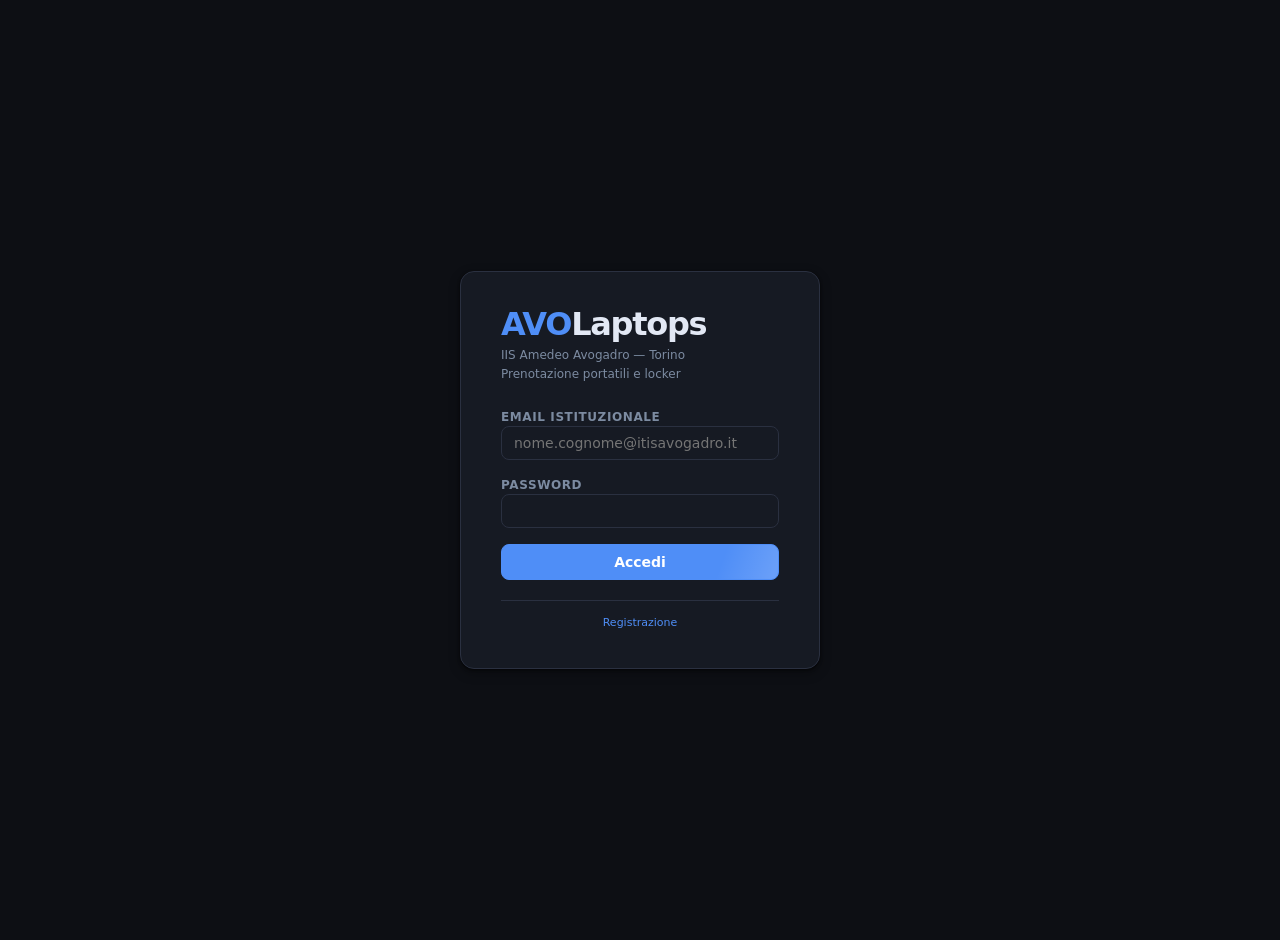
<file: web/index.html>
<!DOCTYPE html>
<html lang="it">
<head>
    <meta charset="UTF-8">
    <meta name="viewport" content="width=device-width, initial-scale=1.0">
    <title>AvoLaptops — IIS Avogadro Torino</title>
    <link rel="stylesheet" href="css/theme.css?v=7">
</head>
<body>

<div id="loginContainer">
    <div class="login-card">
        <div class="login-logo">
            <span class="login-avo">AVO</span><span class="login-laptops">Laptops</span>
        </div>
        <p class="subtitle">IIS Amedeo Avogadro &mdash; Torino<br>Prenotazione portatili e locker</p>
        <div id="loginMessage" style="display:none"></div>
        <form id="loginForm">
            <p><label>Email istituzionale<br><input type="email" id="email" required placeholder="nome.cognome@itisavogadro.it"></label></p>
            <p><label>Password<br><input type="password" id="password" required></label></p>
            <button type="submit" class="primary">Accedi</button>
        </form>
        <p class="login-footer"><a href="register.html">Registrazione</a></p>
    </div>
</div>

<div id="dashboardContainer" style="display:none">
    <div id="appHeader">
        <div class="header-brand">
            <span class="login-avo">AVO</span><span class="login-laptops">Laptops</span>
            <span class="header-school">IIS Amedeo Avogadro</span>
        </div>
        <span class="spacer"></span>
        <span class="user-info"><strong id="userName"></strong></span>
        <button id="themeToggleBtn">Tema chiaro</button>
        <button id="logoutBtn">Esci</button>
    </div>
    <div id="mainContent">
    <div id="dashboardMessage" style="display:none"></div>

    <nav>
        <button class="tab" data-tab="dashboard">Dashboard</button>
        <button class="tab" data-tab="laptops">Portatili</button>
        <button class="tab" data-tab="reservations">Prenotazioni</button>
        <button class="tab" data-tab="lockers">Locker</button>
        <button class="tab" data-tab="models">Modelli</button>
        <button class="tab" data-tab="users" id="adminTabBtn" style="display:none">Admin</button>
    </nav>

    <!-- Dashboard -->
    <div id="tab-dashboard" class="tab-content">
        <h2 style="margin-bottom:18px">Azioni rapide</h2>
        <div class="quick-actions">
            <button class="quick-action-card primary-card" onclick="goNewReservation()">
                <span class="qa-label">Azione principale</span>
                <span class="qa-title">+ Nuova prenotazione</span>
                <span class="qa-desc">Scegli un portatile disponibile e prenota</span>
            </button>
            <button class="quick-action-card" onclick="switchTab('reservations')">
                <span class="qa-label">Le mie</span>
                <span class="qa-title">Prenotazioni attive</span>
                <span class="qa-desc">Controlla le tue prenotazioni correnti</span>
            </button>
            <button class="quick-action-card" onclick="switchTab('reservations', 'current')">
                <span class="qa-label">Ora</span>
                <span class="qa-title">In corso</span>
                <span class="qa-desc">Tutti i portatili attualmente in uso</span>
            </button>
        </div>
        <div class="dashboard-info">
            <div class="info-card">
                <strong>Istituto</strong>
                <span>IIS Amedeo Avogadro &mdash; C.so San Maurizio 8, Torino</span>
            </div>
            <div class="info-card">
                <strong>Supporto tecnico</strong>
                <span>&mdash;</span>
            </div>
        </div>
    </div>

    <!-- Portatili -->
    <div id="tab-laptops" class="tab-content" style="display:none">
        <h2>Portatili</h2>
        <fieldset>
            <legend>Filtri</legend>
            Marca: <input type="text" id="filterLaptopBrand">
            &nbsp; CPU: <input type="text" id="filterLaptopCpu">
            &nbsp; RAM (GB): <input type="number" id="filterLaptopRam" style="width:60px">
            &nbsp; Stato: <select id="filterLaptopStatus">
                <option value="">Tutti</option>
                <option value="available">Disponibile</option>
                <option value="unavailable">Non disponibile</option>
            </select>
            &nbsp; <button id="searchLaptopsBtn">Cerca</button>
            <button id="resetLaptopsBtn">Azzera</button>
        </fieldset>
        <div id="laptopsData"></div>
    </div>

    <!-- Prenotazioni -->
    <div id="tab-reservations" class="tab-content" style="display:none">
        <h2>Prenotazioni</h2>
        <div class="sub-nav">
            <button class="res-nav" data-res="my">Le mie attive</button>
            <button class="res-nav" data-res="old">Storico</button>
            <button class="res-nav" data-res="current">In corso</button>
            <button class="res-nav" data-res="new">Nuova prenotazione</button>
        </div>

        <!-- Le mie prenotazioni -->
        <div id="res-my">
            <h3>Le mie prenotazioni attive</h3>
            <fieldset>
                <legend>Gestione</legend>
                Le prenotazioni non ancora concluse possono essere annullate.
                &nbsp; <button id="searchMyResBtn">Aggiorna</button>
            </fieldset>
            <div id="myReservationsData"></div>
        </div>

        <!-- In corso: tutte le prenotazioni attive + scadute di recente -->
        <div id="res-current" style="display:none">
            <h3>Prenotazioni in corso</h3>
            <p id="resCurrentNote"></p>
            <div id="currentReservationsData"></div>
        </div>

        <!-- Vecchie prenotazioni -->
        <div id="res-old" style="display:none">
            <h3>Vecchie prenotazioni</h3>
            <fieldset>
                <legend>Storico</legend>
                Le prenotazioni concluse restano visibili qui e non possono essere annullate.
                &nbsp; <button id="searchOldResBtn">Aggiorna</button>
            </fieldset>
            <div id="oldReservationsData"></div>
        </div>

        <!-- Nuova prenotazione -->
        <div id="res-new" style="display:none">
            <h3>Nuova prenotazione</h3>
            <div id="newResMessage" style="display:none"></div>
            <fieldset>
                <legend>Data e orario</legend>
                <p>
                    <label>Data <input type="date" id="newResDate"></label>
                    &nbsp;
                    <button type="button" id="todayBtn">Oggi</button>
                    <button type="button" id="tomorrowBtn">Domani</button>
                </p>
                <p>
                    Inizio:
                    <select id="newResStartH"><option value="08" selected>08</option><option value="09">09</option><option value="10">10</option><option value="11">11</option><option value="12">12</option><option value="13">13</option><option value="14">14</option><option value="15">15</option><option value="16">16</option><option value="17">17</option><option value="18">18</option><option value="19">19</option><option value="20">20</option><option value="21">21</option><option value="22">22</option></select>
                    : <select id="newResStartM"><option value="00" selected>00</option><option value="15">15</option><option value="30">30</option><option value="45">45</option></select>
                    &nbsp;&nbsp;
                    Fine:
                    <select id="newResEndH"><option value="08">08</option><option value="09" selected>09</option><option value="10">10</option><option value="11">11</option><option value="12">12</option><option value="13">13</option><option value="14">14</option><option value="15">15</option><option value="16">16</option><option value="17">17</option><option value="18">18</option><option value="19">19</option><option value="20">20</option><option value="21">21</option><option value="22">22</option></select>
                    : <select id="newResEndM"><option value="00" selected>00</option><option value="15">15</option><option value="30">30</option><option value="45">45</option></select>
                </p>
                <p>
                    Slot rapidi:
                    <span id="quickSlots" style="margin-left:4px"></span>
                </p>
                <p><button id="searchAvailableLaptopsBtn">Cerca laptop disponibili</button></p>
            </fieldset>

            <fieldset id="recurringFieldset">
                <legend><label><input type="checkbox" id="recurringToggle"> Prenotazione ricorrente</label></legend>
                <div id="recurringOptions" style="display:none">
                    <p>
                        Ripeti ogni:
                        &nbsp;<label><input type="checkbox" class="dow" value="1"> Lu</label>
                        <label><input type="checkbox" class="dow" value="2"> Ma</label>
                        <label><input type="checkbox" class="dow" value="3"> Me</label>
                        <label><input type="checkbox" class="dow" value="4"> Gi</label>
                        <label><input type="checkbox" class="dow" value="5"> Ve</label>
                        <label><input type="checkbox" class="dow" value="6"> Sa</label>
                        <label><input type="checkbox" class="dow" value="0"> Do</label>
                    </p>
                    <p><label>Fino al <input type="date" id="recurringEndDate"></label></p>
                </div>
            </fieldset>
            <div id="availableLaptopsSection" style="display:none">
                <fieldset>
                    <legend>Seleziona laptop da prenotare</legend>
                    <div id="availableLaptopsList"></div>
                    <br>
                    <button id="confirmReservationBtn" class="primary">Prenota selezionati</button>
                </fieldset>
            </div>
        </div>


    </div>

    <!-- Locker -->
    <div id="tab-lockers" class="tab-content" style="display:none">
        <h2>Locker</h2>
        <div id="lockersData"></div>
    </div>

    <!-- Modelli -->
    <div id="tab-models" class="tab-content" style="display:none">
        <h2>Modelli</h2>
        <div id="modelsData"></div>
    </div>

    <!-- Admin -->
    <div id="tab-users" class="tab-content" style="display:none">
        <h2>Amministrazione</h2>
        <div class="sub-nav">
            <button class="admin-nav" data-admin="reservations">Prenotazioni</button>
            <button class="admin-nav" data-admin="users">Utenti</button>
            <button class="admin-nav" data-admin="laptops">Laptop</button>
            <button class="admin-nav" data-admin="lockers">Locker</button>
            <button class="admin-nav" data-admin="models">Modelli</button>
        </div>

        <div id="admin-reservations">
            <h3>Tutte le prenotazioni</h3>
            <fieldset>
                <legend>Filtri</legend>
                Stato: <select id="adminResStatus">
                    <option value="">Tutti</option>
                    <option value="current">Attive</option>
                    <option value="past">Concluse</option>
                </select>
                &nbsp; <button id="adminResSearch">Cerca</button>
                <button id="adminResReset">Azzera</button>
            </fieldset>
            <div id="adminReservationsData"></div>
        </div>

        <div id="admin-users" style="display:none">
            <h3>Utenti</h3>
            <fieldset>
                <legend>Filtri</legend>
                Email: <input type="text" id="adminUserEmail">
                &nbsp; Ruolo: <select id="adminUserRole">
                    <option value="">Tutti</option>
                    <option value="admin">Admin</option>
                    <option value="teacher">Teacher</option>
                </select>
                &nbsp; <button id="adminUserSearch">Cerca</button>
                <button id="adminUserReset">Azzera</button>
            </fieldset>
            <div id="adminUsersData"></div>
        </div>

        <div id="admin-laptops" style="display:none">
            <h3>Laptop</h3>
            <div id="adminLaptopsData"></div>
        </div>

        <div id="admin-lockers" style="display:none">
            <h3>Locker</h3>
            <div id="adminLockersData"></div>
        </div>

        <div id="admin-models" style="display:none">
            <h3>Modelli</h3>
            <div id="adminModelsData"></div>
        </div>
    </div>
    </div><!-- /mainContent -->
</div><!-- /dashboardContainer -->

<script src="js/config.js?v=23"></script>
<script src="js/app.js?v=25"></script>
</body>
</html>
</file>
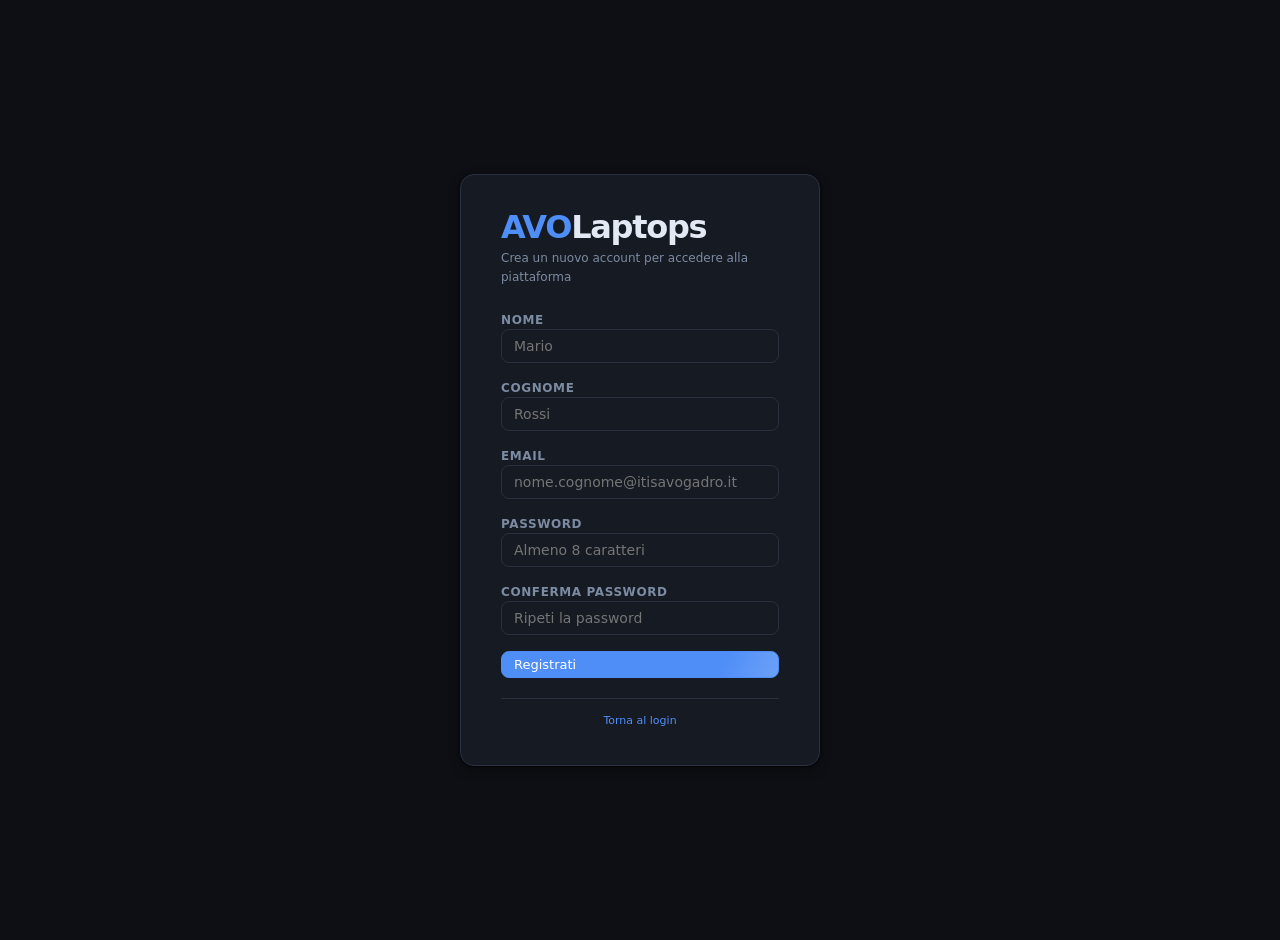
<file: web/register.html>
<!DOCTYPE html>
<html lang="it">
<head>
    <meta charset="UTF-8">
    <meta name="viewport" content="width=device-width, initial-scale=1.0">
    <title>Registrazione - AvoLaptops</title>
    <link rel="stylesheet" href="css/theme.css?v=7">
</head>
<body>

<div id="loginContainer">
    <div class="login-card">
        <div class="login-logo">
            <span class="login-avo">AVO</span><span class="login-laptops">Laptops</span>
        </div>
        <p class="subtitle">Crea un nuovo account per accedere alla piattaforma</p>

        <form id="registerForm" action="#" method="post">
            <p><label>Nome<br><input type="text" id="regName" name="name" required placeholder="Mario"></label></p>
            <p><label>Cognome<br><input type="text" id="regSurname" name="surname" required placeholder="Rossi"></label></p>
            <p><label>Email<br><input type="email" id="regEmail" name="email" required placeholder="nome.cognome@itisavogadro.it"></label></p>
            <p><label>Password<br><input type="password" id="regPassword" name="password" required minlength="8" placeholder="Almeno 8 caratteri"></label></p>
            <p><label>Conferma password<br><input type="password" id="regPasswordConfirm" name="password-confirm" required minlength="8" placeholder="Ripeti la password"></label></p>
            <button type="button" class="primary">Registrati</button>
        </form>

        <p class="login-footer"><a href="index.html">Torna al login</a></p>
    </div>
</div>

</body>
</html>
</file>
<file: web/css/theme.css>
/* ─── ANIMAZIONI ────────────────────────────────────────────── */
@keyframes fadeSlideIn {
    from { opacity: 0; transform: translateY(10px); }
    to   { opacity: 1; transform: translateY(0); }
}

@keyframes shimmer {
    0%   { background-position: -200% center; }
    100% { background-position:  200% center; }
}

.anim-in {
    animation: fadeSlideIn .22s cubic-bezier(.22,.61,.36,1) both;
}

/* ─── VARIABILI ─────────────────────────────────────────────── */
:root {
    --bg:           #0d0f14;
    --bg2:          #161a23;
    --bg3:          #1e2330;
    --bg4:          #252c3a;
    --border:       #2a3040;
    --text:         #e2e8f4;
    --text2:        #7c8ba1;
    --accent:       #4f8ef7;
    --accent-bg:    rgba(79,142,247,.1);
    --green:        #22c55e;
    --green-bg:     rgba(34,197,94,.1);
    --red:          #f87171;
    --red-bg:       rgba(248,113,113,.1);
    --yellow:       #fbbf24;
    --yellow-bg:    rgba(251,191,36,.1);
    --radius:       8px;
    --shadow:       0 1px 3px rgba(0,0,0,.6), 0 4px 12px rgba(0,0,0,.3);
    --shadow-sm:    0 1px 2px rgba(0,0,0,.4);
}
:root.light {
    --bg:           #f0f4f8;
    --bg2:          #ffffff;
    --bg3:          #f1f5f9;
    --bg4:          #e8edf3;
    --border:       #dde3ec;
    --text:         #0f1724;
    --text2:        #64748b;
    --accent:       #2563eb;
    --accent-bg:    rgba(37,99,235,.08);
    --green:        #16a34a;
    --green-bg:     rgba(22,163,74,.08);
    --red:          #dc2626;
    --red-bg:       rgba(220,38,38,.08);
    --yellow:       #d97706;
    --yellow-bg:    rgba(217,119,6,.08);
    --shadow:       0 1px 3px rgba(0,0,0,.08), 0 4px 12px rgba(0,0,0,.06);
    --shadow-sm:    0 1px 2px rgba(0,0,0,.06);
}

/* ─── RESET / BASE ──────────────────────────────────────────── */
*, *::before, *::after { box-sizing: border-box; }

body {
    background: var(--bg);
    color: var(--text);
    font-family: system-ui, -apple-system, 'Segoe UI', sans-serif;
    font-size: 14px;
    line-height: 1.5;
    margin: 0;
    padding: 0;
    min-height: 100vh;
}

/* ─── TYPOGRAPHY ─────────────────────────────────────────────── */
h1 { font-size: 1.15rem; font-weight: 700; margin: 0; letter-spacing: -.02em; }
h2 { font-size: .9rem; font-weight: 600; margin: 0 0 18px; text-transform: uppercase; letter-spacing: .07em; color: var(--text2); }
h3 { font-size: .78rem; font-weight: 600; margin: 0 0 12px; text-transform: uppercase; letter-spacing: .07em; color: var(--text2); }
p  { margin: 0 0 12px; }

a { color: var(--accent); text-decoration: none; }
a:hover { text-decoration: underline; }
hr { border: none; border-top: 1px solid var(--border); margin: 0; }

/* ─── LOGIN ──────────────────────────────────────────────────── */
#loginContainer {
    display: flex;
    align-items: center;
    justify-content: center;
    min-height: 100vh;
    padding: 24px;
}

.login-card {
    background: var(--bg2);
    border: 1px solid var(--border);
    border-radius: 14px;
    padding: 36px 40px;
    width: 100%;
    max-width: 360px;
    box-shadow: var(--shadow);
}

.login-card h1 { font-size: 1.5rem; margin-bottom: 4px; }
.login-card .subtitle { color: var(--text2); font-size: .875rem; margin-bottom: 28px; }

.login-card label {
    display: block;
    color: var(--text2);
    font-size: 12px;
    font-weight: 600;
    text-transform: uppercase;
    letter-spacing: .05em;
    margin-bottom: 4px;
}

.login-card input {
    display: block;
    width: 100%;
    margin-bottom: 16px;
    padding: 8px 12px;
    font-size: 14px;
}

.login-card button[type="submit"] {
    display: block;
    width: 100%;
    padding: 9px;
    margin-top: 8px;
    font-size: 14px;
    font-weight: 600;
}

/* ─── APP HEADER ─────────────────────────────────────────────── */
#appHeader {
    position: sticky;
    top: 0;
    z-index: 100;
    height: 52px;
    background: var(--bg2);
    border-bottom: 1px solid var(--border);
    display: flex;
    align-items: center;
    gap: 10px;
    padding: 0 24px;
}

#appHeader .spacer { flex: 1; }
#appHeader .user-info { color: var(--text2); font-size: 13px; }
#appHeader button { padding: 5px 12px; font-size: 13px; }

/* ─── MAIN CONTENT ───────────────────────────────────────────── */
#mainContent {
    padding: 24px;
    max-width: 1400px;
    margin: 0 auto;
}

/* ─── NAV ────────────────────────────────────────────────────── */
nav {
    display: flex;
    flex-wrap: wrap;
    gap: 2px;
    background: var(--bg2);
    border: 1px solid var(--border);
    border-radius: var(--radius);
    padding: 4px;
    margin-bottom: 24px;
}

nav button {
    background: transparent;
    border: none;
    border-radius: calc(var(--radius) - 2px);
    color: var(--text2);
    font-size: 13px;
    font-weight: 500;
    padding: 6px 16px;
    cursor: pointer;
    transition: background .15s, color .15s;
    flex-shrink: 0;
}

nav button:hover { background: var(--bg3); color: var(--text); border: none; }

nav button[aria-current] {
    background: var(--bg4);
    color: var(--text);
    border: none;
    box-shadow: var(--shadow-sm);
}

/* ─── SUB-NAV ────────────────────────────────────────────────── */
.sub-nav {
    display: flex;
    flex-wrap: wrap;
    gap: 0;
    border-bottom: 1px solid var(--border);
    margin-bottom: 20px;
}

.res-nav, .admin-nav {
    background: transparent;
    border: none;
    border-bottom: 2px solid transparent;
    border-radius: 0;
    color: var(--text2);
    font-size: 13px;
    font-weight: 500;
    padding: 10px 18px;
    margin-bottom: -1px;
    cursor: pointer;
    transition: color .15s, border-color .15s;
}

.res-nav:hover, .admin-nav:hover {
    background: transparent;
    border: none;
    border-bottom: 2px solid var(--border);
    color: var(--text);
    margin-bottom: -1px;
}

.res-nav[aria-current], .admin-nav[aria-current] {
    background: transparent;
    border: none;
    border-bottom: 2px solid var(--accent);
    color: var(--accent);
    margin-bottom: -1px;
}

/* ─── FORM ELEMENTS ─────────────────────────────────────────── */
input, select, textarea {
    background: var(--bg3);
    color: var(--text);
    border: 1px solid var(--border);
    border-radius: var(--radius);
    padding: 6px 10px;
    font-size: 13px;
    font-family: inherit;
    transition: border-color .15s, box-shadow .15s;
}

input:focus, select:focus {
    outline: none;
    border-color: var(--accent);
    box-shadow: 0 0 0 3px var(--accent-bg);
}

input[type="checkbox"] { width: auto; margin-right: 4px; accent-color: var(--accent); }

fieldset {
    border: 1px solid var(--border);
    border-radius: var(--radius);
    padding: 14px 18px;
    margin-bottom: 18px;
    background: var(--bg2);
}

legend {
    color: var(--text2);
    font-size: 11px;
    text-transform: uppercase;
    letter-spacing: .07em;
    font-weight: 600;
    padding: 0 6px;
}

label { color: var(--text); font-size: 13px; }

/* ─── BUTTONS ────────────────────────────────────────────────── */
button {
    display: inline-flex;
    align-items: center;
    gap: 6px;
    background: var(--bg3);
    color: var(--text);
    border: 1px solid var(--border);
    border-radius: var(--radius);
    padding: 6px 14px;
    font-size: 13px;
    font-weight: 500;
    font-family: inherit;
    cursor: pointer;
    white-space: nowrap;
    transition: background .15s, border-color .15s, color .15s;
}

button:hover { background: var(--bg4); border-color: var(--text2); color: var(--text); }
button:active { transform: scale(.97); opacity: .85; }

button.primary {
    background: var(--accent);
    color: #fff;
    border-color: var(--accent);
    background-image: linear-gradient(110deg, transparent 40%, rgba(255,255,255,.15) 50%, transparent 60%);
    background-size: 200% 100%;
}

button.primary:hover {
    opacity: .88;
    background: var(--accent);
    border-color: var(--accent);
    color: #fff;
    animation: shimmer .7s ease;
}

button.danger { color: var(--red); border-color: rgba(248,113,113,.25); background: var(--red-bg); }
button.danger:hover { background: var(--red-bg); border-color: var(--red); color: var(--red); }

/* ─── BADGES ─────────────────────────────────────────────────── */
.badge {
    display: inline-block;
    font-size: 11px;
    font-weight: 600;
    padding: 2px 9px;
    border-radius: 99px;
    letter-spacing: .02em;
    white-space: nowrap;
}

.badge-active     { background: var(--green-bg); color: var(--green); }
.badge-done       { background: var(--bg3);       color: var(--text2); }
.badge-available  { background: var(--green-bg); color: var(--green); }
.badge-unavailable{ background: var(--red-bg);   color: var(--red); }
.badge-admin      { background: var(--accent-bg); color: var(--accent); }
.badge-teacher    { background: var(--bg3);       color: var(--text2); }

/* ─── BRANDING ───────────────────────────────────────────────── */
.login-logo {
    font-size: 2rem;
    font-weight: 800;
    letter-spacing: -.04em;
    line-height: 1;
    margin-bottom: 6px;
}

.login-avo      { color: var(--accent); }
.login-laptops  { color: var(--text); }

.login-card .subtitle {
    color: var(--text2);
    font-size: 12px;
    line-height: 1.6;
    margin-bottom: 24px;
}

.login-footer {
    color: var(--text2);
    font-size: 11px;
    text-align: center;
    margin-top: 20px;
    margin-bottom: 0;
    border-top: 1px solid var(--border);
    padding-top: 14px;
}

.header-brand {
    display: flex;
    align-items: baseline;
    gap: 10px;
}

.header-brand .login-avo,
.header-brand .login-laptops {
    font-size: 1.1rem;
    font-weight: 800;
    letter-spacing: -.03em;
}

.header-school {
    font-size: 11px;
    color: var(--text2);
    font-weight: 500;
    letter-spacing: .01em;
    border-left: 1px solid var(--border);
    padding-left: 10px;
    margin-left: 2px;
    white-space: nowrap;
}

/* ─── AZIONI RAPIDE ─────────────────────────────────────────── */
.quick-actions {
    display: grid;
    grid-template-columns: 2fr 1fr 1fr;
    gap: 14px;
    margin-bottom: 28px;
}

@media (max-width: 720px) {
    .quick-actions { grid-template-columns: 1fr; }
}

.quick-action-card {
    display: flex;
    flex-direction: column;
    align-items: flex-start;
    gap: 4px;
    background: var(--bg2);
    border: 1px solid var(--border);
    border-radius: calc(var(--radius) + 2px);
    padding: 22px 24px;
    cursor: pointer;
    text-align: left;
    width: 100%;
    height: auto;
    white-space: normal;
    transition: transform .18s cubic-bezier(.22,.61,.36,1), box-shadow .18s ease, border-color .18s;
}

.quick-action-card:hover {
    transform: translateY(-4px);
    box-shadow: 0 8px 24px rgba(0,0,0,.35);
    border-color: var(--accent);
    background: var(--bg2);
    color: var(--text);
    opacity: 1;
}

.quick-action-card:active {
    transform: scale(.98) translateY(-2px);
    opacity: 1;
}

.quick-action-card.primary-card {
    background: var(--accent);
    border-color: var(--accent);
    color: #fff;
    background-image: linear-gradient(135deg, var(--accent) 0%, #6ea8fe 100%);
    box-shadow: 0 4px 16px rgba(79,142,247,.35);
}

.quick-action-card.primary-card:hover {
    transform: translateY(-5px);
    box-shadow: 0 10px 28px rgba(79,142,247,.45);
    border-color: transparent;
    background-image: linear-gradient(135deg, var(--accent) 0%, #6ea8fe 100%);
    color: #fff;
}

.qa-label {
    font-size: 10px;
    font-weight: 700;
    text-transform: uppercase;
    letter-spacing: .07em;
    opacity: .65;
    margin-bottom: 2px;
}

.qa-title {
    font-size: 1.05rem;
    font-weight: 700;
    letter-spacing: -.02em;
    line-height: 1.2;
}

.qa-desc {
    font-size: 12px;
    opacity: .6;
    margin-top: 4px;
    line-height: 1.4;
}

/* ─── DASHBOARD HOME ─────────────────────────────────────────── */
.dashboard-info {
    display: grid;
    grid-template-columns: repeat(auto-fit, minmax(260px, 1fr));
    gap: 14px;
    margin-top: 20px;
}

.info-card {
    background: var(--bg2);
    border: 1px solid var(--border);
    border-radius: var(--radius);
    padding: 16px 18px;
    display: flex;
    flex-direction: column;
    gap: 6px;
    transition: transform .18s cubic-bezier(.22,.61,.36,1), box-shadow .18s ease;
}

.info-card:hover {
    transform: translateY(-2px);
    box-shadow: var(--shadow);
}

.info-card strong {
    font-size: 11px;
    text-transform: uppercase;
    letter-spacing: .06em;
    color: var(--text2);
    font-weight: 600;
}

.info-card span {
    font-size: 13px;
    color: var(--text);
}

/* Nuova prenotazione: tab con accento visivo */
.res-nav[data-res="new"] {
    color: var(--accent);
    font-weight: 600;
}

.res-nav[data-res="new"]:hover {
    border-bottom-color: var(--accent);
    color: var(--accent);
}

/* ─── TABLE ──────────────────────────────────────────────────── */
.table-wrap { overflow-x: auto; border-radius: var(--radius); border: 1px solid var(--border); margin-bottom: 8px; }

table {
    border-collapse: collapse;
    width: 100%;
    font-size: 13px;
    background: var(--bg2);
}

th {
    background: var(--bg3);
    color: var(--text2);
    font-size: 11px;
    font-weight: 600;
    text-transform: uppercase;
    letter-spacing: .06em;
    padding: 9px 14px;
    text-align: left;
    border-bottom: 1px solid var(--border);
    white-space: nowrap;
}

td {
    padding: 9px 14px;
    border-bottom: 1px solid var(--border);
    vertical-align: middle;
}

tr:last-child td { border-bottom: none; }
tbody tr:hover td { background: var(--accent-bg); }

/* ─── BASE ─────────────────────────────────────────────────── */
*, *::before, *::after { box-sizing: border-box; }

body {
    background: var(--bg);
    color: var(--text);
    font-family: system-ui, -apple-system, sans-serif;
    font-size: 14px;
    line-height: 1.5;
    padding: 20px;
    margin: 0 auto;
    max-width: 1400px;
}

h1 { font-size: 1.4rem; margin: 0 0 12px; }
h2 { font-size: 1.15rem; margin: 0 0 12px; border-bottom: 1px solid var(--border); padding-bottom: 6px; }
h3 { font-size: 1rem; margin: 0 0 10px; color: var(--text2); }

a { color: var(--accent); }

hr { border: none; border-top: 1px solid var(--border); margin: 12px 0; }

/* ─── FORM ELEMENTS ────────────────────────────────────────── */
input, select, textarea {
    background: var(--bg2);
    color: var(--text);
    border: 1px solid var(--border);
    border-radius: var(--radius);
    padding: 5px 8px;
    font-size: 13px;
    transition: border-color .15s;
}

input:focus, select:focus {
    outline: none;
    border-color: var(--accent);
    box-shadow: 0 0 0 2px color-mix(in srgb, var(--accent) 25%, transparent);
}

fieldset {
    border: 1px solid var(--border);
    border-radius: var(--radius);
    padding: 10px 14px;
    margin-bottom: 12px;
    background: var(--bg2);
    box-shadow: var(--shadow);
}

legend {
    color: var(--text2);
    font-size: 12px;
    text-transform: uppercase;
    letter-spacing: .04em;
    padding: 0 4px;
}

/* ─── BUTTONS ──────────────────────────────────────────────── */
button {
    background: var(--bg2);
    color: var(--text);
    border: 1px solid var(--border);
    border-radius: var(--radius);
    padding: 5px 12px;
    font-size: 13px;
    cursor: pointer;
    transition: background .15s, border-color .15s, color .15s;
}

button:hover {
    background: var(--bg3);
    border-color: var(--accent);
    color: var(--accent);
}

button:active { opacity: .85; }

/* ─── TABLE ────────────────────────────────────────────────── */
table {
    border-collapse: collapse;
    width: 100%;
    font-size: 13px;
}

th, td {
    border: 1px solid var(--border);
    padding: 6px 10px;
    text-align: left;
    white-space: nowrap;
}

th {
    background: var(--bg3);
    font-weight: 600;
    font-size: 12px;
    text-transform: uppercase;
    letter-spacing: .04em;
    color: var(--text2);
}

tbody tr:hover td { background: color-mix(in srgb, var(--accent) 8%, var(--bg)); }

/* ─── NAV ──────────────────────────────────────────────────── */
nav {
    display: flex;
    flex-wrap: wrap;
    gap: 6px;
    margin-bottom: 12px;
}

nav button { flex-shrink: 0; }

/* ─── SUB-NAV (res-nav, admin-nav) ─────────────────────────── */
.res-nav, .admin-nav {
    background: transparent;
    border-color: var(--border);
    color: var(--text2);
}

.res-nav:hover, .admin-nav:hover {
    background: var(--bg3);
    color: var(--accent);
    border-color: var(--accent);
}

/* ─── HEADER BAR ────────────────────────────────────────────── */
#dashboardContainer > p {
    display: flex;
    align-items: center;
    gap: 8px;
    margin: 0 0 12px;
    flex-wrap: wrap;
}

/* ─── NUOVA PRENOTAZIONE: GRUPPI LOCKER ─────────────────────── */
.locker-group {
    margin-bottom: 14px;
}

.locker-group-header {
    background: var(--bg3);
    border: 1px solid var(--border);
    border-radius: var(--radius) var(--radius) 0 0;
    padding: 10px 14px;
    display: flex;
    flex-direction: column;
    gap: 3px;
}

.locker-group-header strong {
    font-size: 13px;
    color: var(--text);
    font-weight: 600;
}

.locker-group-header span {
    font-size: 11px;
    color: var(--text2);
    text-transform: uppercase;
    letter-spacing: .04em;
}

.locker-group-laptops {
    border: 1px solid var(--border);
    border-top: none;
    border-radius: 0 0 var(--radius) var(--radius);
    overflow: hidden;
}

.laptop-option {
    display: flex;
    align-items: center;
    gap: 12px;
    padding: 10px 14px;
    background: var(--bg2);
    border-bottom: 1px solid var(--border);
    cursor: pointer;
    transition: background .15s;
}

.laptop-option:last-child { border-bottom: none; }

.laptop-option:hover { background: var(--accent-bg); }

.laptop-option input[type="checkbox"] {
    accent-color: var(--accent);
    width: 15px;
    height: 15px;
    flex-shrink: 0;
    cursor: pointer;
}

.laptop-option-info {
    display: flex;
    flex-direction: column;
    gap: 2px;
}

.laptop-option-main {
    font-size: 13px;
    color: var(--text);
    font-weight: 500;
}

.laptop-option-sub {
    font-size: 11px;
    color: var(--text2);
}

.laptop-option-busy {
    opacity: .72;
}

.laptop-option-busy .laptop-option-main {
    color: var(--text2);
}

.laptop-list-note {
    font-size: 12px;
    color: var(--text2);
    background: var(--bg3);
    border: 1px solid var(--border);
    border-radius: var(--radius);
    padding: 8px 12px;
    margin-bottom: 12px;
}


/* ── Admin forms ──────────────────────────────────────────────────────────── */
.admin-form-wrap {
    margin-bottom: 16px;
}

.admin-form-inner {
    background: var(--bg3);
    border: 1px solid var(--border);
    border-radius: var(--radius);
    padding: 16px;
    margin-top: 8px;
}

.admin-form-inner h4 {
    margin: 0 0 12px;
    color: var(--text1);
    font-size: 14px;
    font-weight: 600;
}

.admin-form-grid {
    display: flex;
    flex-wrap: wrap;
    gap: 12px;
    align-items: flex-end;
}

.admin-form-grid > div,
.admin-form-grid > label {
    display: flex;
    flex-direction: column;
    gap: 4px;
    font-size: 13px;
    color: var(--text2);
}

.admin-form-grid input[type="text"],
.admin-form-grid select {
    padding: 6px 10px;
    border: 1px solid var(--border);
    border-radius: var(--radius);
    background: var(--bg2);
    color: var(--text1);
    font-size: 13px;
    min-width: 160px;
}

/* Action cell: multiple buttons with gap */
td.action-cell {
    display: flex;
    gap: 6px;
    align-items: center;
    flex-wrap: wrap;
}

/* ─── FINAL LAYOUT OVERRIDES ─────────────────────────────────────────────── */
#loginContainer {
    display: flex;
    align-items: center;
    justify-content: center;
    width: 100%;
    max-width: none;
    min-height: 100vh;
    margin: 0;
    padding: 24px;
}

.login-card {
    width: min(100%, 420px);
    margin: 0;
}

#loginForm,
#registerForm {
    width: 100%;
}

.login-card input,
.login-card button,
.login-card .primary,
.login-card .secondary {
    width: 100%;
}

@media (max-width: 900px) {
    body {
        max-width: none;
        padding: 12px;
    }

    #mainContent {
        padding: 14px 0 0;
    }

    #appHeader {
        height: auto;
        flex-wrap: wrap;
        align-items: center;
        padding: 10px 12px;
    }

    .header-brand {
        flex-wrap: wrap;
        row-gap: 4px;
    }

    .header-school {
        white-space: normal;
        border-left: none;
        padding-left: 0;
        margin-left: 0;
    }

    nav,
    .sub-nav {
        flex-wrap: nowrap;
        overflow-x: auto;
        -webkit-overflow-scrolling: touch;
        scrollbar-width: thin;
    }

    nav button,
    .res-nav,
    .admin-nav {
        white-space: nowrap;
    }

    fieldset {
        padding: 12px;
    }

    .admin-form-grid {
        gap: 10px;
    }

    .admin-form-grid > div,
    .admin-form-grid > label {
        flex: 1 1 100%;
        min-width: 0;
    }

    .admin-form-grid input[type="text"],
    .admin-form-grid select {
        width: 100%;
        min-width: 0;
    }
}

@media (max-width: 640px) {
    body {
        padding: 0;
    }

    #loginContainer {
        inset: 0;
        min-height: 100vh;
        padding: 16px;
    }

    .login-card {
        max-width: 100%;
        padding: 24px 18px;
        border-radius: 12px;
    }

    #appHeader {
        display: grid;
        grid-template-columns: 1fr 1fr;
        align-items: stretch;
        gap: 8px;
    }

    #appHeader .spacer {
        display: none;
    }

    .header-brand,
    #appHeader .user-info {
        grid-column: 1 / -1;
        min-width: 0;
    }

    #appHeader .user-info,
    #appHeader button {
        width: 100%;
    }

    #appHeader button {
        min-width: 0;
        justify-content: center;
        white-space: normal;
    }

    #mainContent {
        padding: 12px;
    }

    .quick-actions,
    .dashboard-info {
        grid-template-columns: 1fr;
    }

    table {
        min-width: 640px;
    }

    td.action-cell {
        min-width: 180px;
    }
}
</file>
